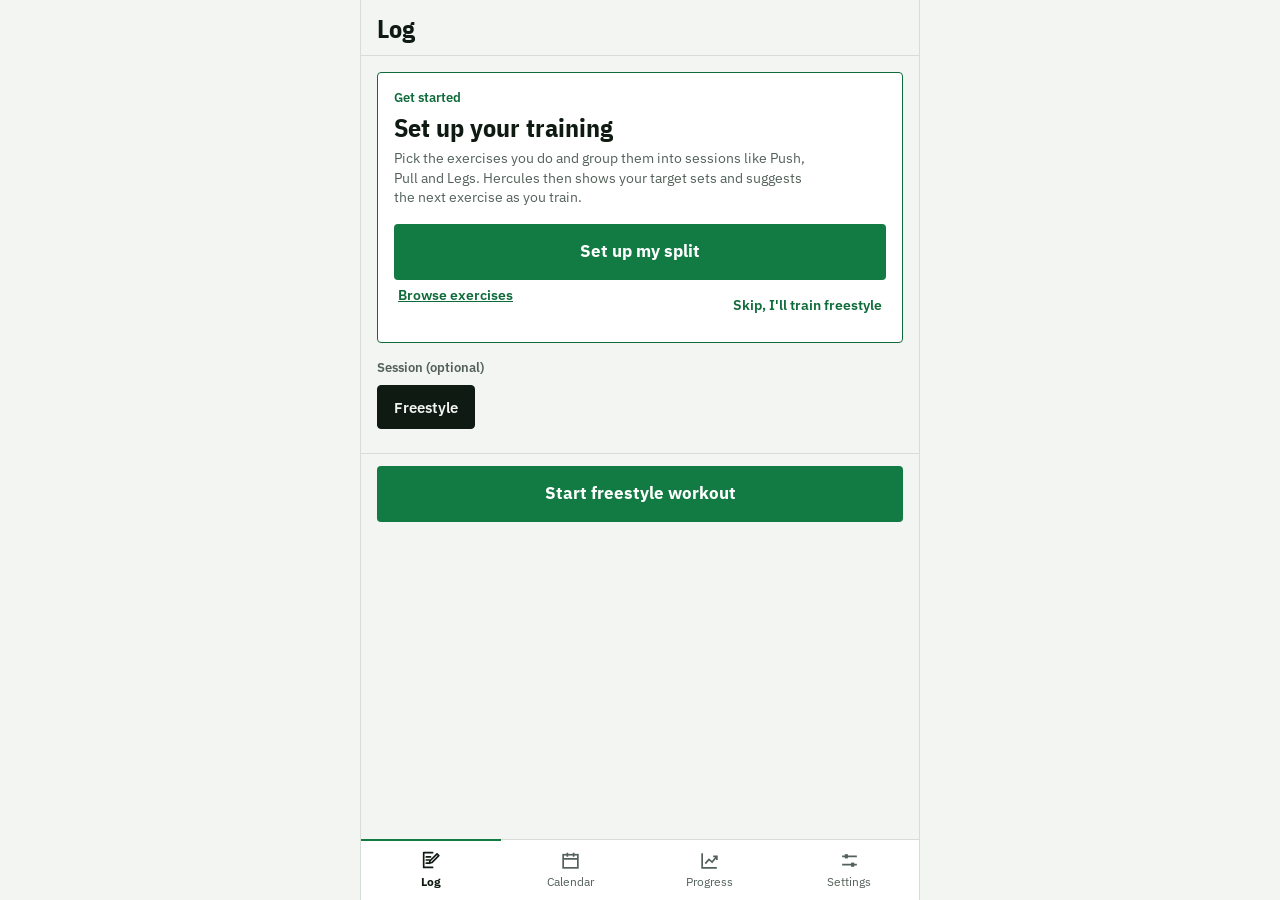
<file: index.html>
<!doctype html>
<html lang="en">
<head>
<meta charset="utf-8">
<meta name="viewport" content="width=device-width, initial-scale=1, viewport-fit=cover, interactive-widget=resizes-content">
<title>Hercules</title>
<meta name="description" content="Log sets fast, track PRs and bodyweight, and see your training calendar.">
<meta name="theme-color" content="#F3F5F3">
<meta name="mobile-web-app-capable" content="yes">
<meta name="apple-mobile-web-app-capable" content="yes">
<meta name="apple-mobile-web-app-title" content="Hercules">
<link rel="manifest" href="manifest.webmanifest">
<link rel="icon" href="icons/icon.svg" type="image/svg+xml">
<link rel="apple-touch-icon" href="icons/icon-192.png">
<link rel="preload" href="fonts/ibm-plex-sans-latin.woff2" as="font" type="font/woff2" crossorigin>
<link rel="stylesheet" href="styles.css">
</head>
<body>
<div id="app">
  <main id="view">
    <div id="track">
      <section class="pane" data-tab="log" tabindex="-1" aria-label="Log"></section>
      <section class="pane" data-tab="calendar" tabindex="-1" aria-label="Calendar"></section>
      <section class="pane" data-tab="prs" tabindex="-1" aria-label="Progress"></section>
      <section class="pane" data-tab="settings" tabindex="-1" aria-label="Settings"></section>
    </div>
  </main>
  <nav class="tabbar" aria-label="Main">
    <a href="#log" data-tab="log">
      <svg viewBox="0 0 20 20" fill="none" stroke="currentColor" stroke-width="1.6" stroke-linejoin="round" stroke-linecap="round" aria-hidden="true"><path d="M12 3.5H3.5v14H12"/><path d="M6 7.5h4M6 10.5h3M6 13.5h2"/><path d="M16.2 4.6l1.7 1.7-6.6 6.6-2.4.7.7-2.4z"/></svg>
      <span>Log</span>
    </a>
    <a href="#calendar" data-tab="calendar">
      <svg viewBox="0 0 20 20" fill="none" stroke="currentColor" stroke-width="1.6" aria-hidden="true"><rect x="3" y="4.5" width="14" height="12.5"/><path d="M3 8.5h14M7 2.5v4M13 2.5v4"/></svg>
      <span>Calendar</span>
    </a>
    <a href="#prs" data-tab="prs">
      <svg viewBox="0 0 20 20" fill="none" stroke="currentColor" stroke-width="1.6" aria-hidden="true"><path d="M3 3v14h14"/><path d="M6 13l3.5-4 3 2.5L17 6"/><path d="M13.5 6H17v3.5"/></svg>
      <span>Progress</span>
    </a>
    <a href="#settings" data-tab="settings">
      <svg viewBox="0 0 20 20" fill="none" stroke="currentColor" stroke-width="1.6" aria-hidden="true"><path d="M3 6h14M3 14h14"/><rect x="5.5" y="4" width="3" height="4" fill="currentColor" stroke="none"/><rect x="11.5" y="12" width="3" height="4" fill="currentColor" stroke="none"/></svg>
      <span>Settings</span>
    </a>
  </nav>
</div>
<div id="pr-banner" aria-live="polite"></div>
<div id="timer-overlay" hidden></div>
<div id="hold-overlay" hidden></div>
<div id="gp-overlay" hidden></div>
<div id="sheet-root" hidden></div>
<div id="toast" role="status" aria-live="polite"></div>

<script src="storage.js"></script>
<script src="prs.js"></script>
<script src="app.js"></script>
</body>
</html>
</file>
<file: styles.css>
/*
 * styles.css
 * Theme: Panel / IBM Plex / Green / 4px. Every colour, font and the corner
 * radius is a token below, so the theme can be changed in one place.
 * Light values sit on :root; dark values apply when the system is dark
 * (unless the user forced light) or when the user picked dark.
 */
/* IBM Plex, bundled with the app (fonts/, SIL Open Font License, see fonts/OFL.txt). Latin characters only. */
@font-face {
  font-family: "IBM Plex Sans";
  font-style: normal;
  font-weight: 400 700;
  font-display: swap;
  src: url("fonts/ibm-plex-sans-latin.woff2") format("woff2");
}
@font-face { font-family: "IBM Plex Sans Condensed"; font-style: normal; font-weight: 500; font-display: swap; src: url("fonts/ibm-plex-sans-condensed-500-latin.woff2") format("woff2"); }
@font-face { font-family: "IBM Plex Sans Condensed"; font-style: normal; font-weight: 600; font-display: swap; src: url("fonts/ibm-plex-sans-condensed-600-latin.woff2") format("woff2"); }
@font-face { font-family: "IBM Plex Sans Condensed"; font-style: normal; font-weight: 700; font-display: swap; src: url("fonts/ibm-plex-sans-condensed-700-latin.woff2") format("woff2"); }

:root {
  --bg: #F3F5F3;
  --surface: #FFFFFF;
  --sunk: #E8EDE9;
  --line: #D6DDD7;
  --line-strong: #96A298;
  --fg: #0F1A13;
  --muted: #53615A;
  --accent: #127A43;
  --accent-ink: #FFFFFF;
  --accent-text: #0F6B3A;
  --danger: #B3261E;
  --backdrop: rgba(15, 26, 19, 0.45);
  --accent-hover: #0E6639;
  --mark: #127A43;
  --hover: #EDF1EE;

  --ease: cubic-bezier(0.2, 0.7, 0.2, 1);
  --dur-fast: 110ms;
  --dur: 180ms;
  --snap: cubic-bezier(0.2, 0.9, 0.3, 1);   /* fast start, crisp stop: page changes */

  --r: 4px;
  --f-ui: "IBM Plex Sans", system-ui, -apple-system, "Segoe UI", Roboto, sans-serif;
  --f-num: "IBM Plex Sans Condensed", "Roboto Condensed", "Arial Narrow", sans-serif;
  --tabbar-h: 60px;
  --max-w: 560px;
  color-scheme: light;
}
@media (prefers-color-scheme: dark) {
  :root:not([data-theme="light"]) {
    --bg: #0E1411; --surface: #151D18; --sunk: #1A241E; --line: #23302A; --line-strong: #3C4E43;
    --fg: #E7EFE9; --muted: #8EA095; --accent: #3CC27A; --accent-ink: #04140B; --accent-text: #5BD493;
    --danger: #FF7B72; --backdrop: rgba(0, 0, 0, 0.6);
    --accent-hover: #5BD493; --hover: #1C2620; --mark: #3CC27A;
    color-scheme: dark;
  }
}
:root[data-theme="dark"] {
  --bg: #0E1411; --surface: #151D18; --sunk: #1A241E; --line: #23302A; --line-strong: #3C4E43;
  --fg: #E7EFE9; --muted: #8EA095; --accent: #3CC27A; --accent-ink: #04140B; --accent-text: #5BD493;
  --danger: #FF7B72; --backdrop: rgba(0, 0, 0, 0.6);
  --accent-hover: #5BD493; --hover: #1C2620; --mark: #3CC27A;
  color-scheme: dark;
}

/* ---------- Colour options (Settings → Colour). Green above is the default. ----------
   Each one is a full palette with its own tinted greys, for light and dark.
   Dark rules are more specific, so they win over the light ones in dark mode. */
:root[data-accent="blue"] {
  --bg: #F5F7FA; --surface: #FFFFFF; --sunk: #EAEEF3; --line: #DCE1E8; --line-strong: #A5AFBC;
  --fg: #0E1726; --muted: #566275; --accent: #1F4FD8; --accent-ink: #FFFFFF; --accent-text: #1F4FD8;
  --accent-hover: #1A43B8; --hover: #EDF1F6; --mark: #1F4FD8;
}
@media (prefers-color-scheme: dark) {
  :root[data-accent="blue"]:not([data-theme="light"]) {
  --bg: #0E141C; --surface: #151D28; --sunk: #1A2431; --line: #243041; --line-strong: #3D4D62;
  --fg: #E8EEF6; --muted: #8E9BAE; --accent: #6E9BFF; --accent-ink: #08122A; --accent-text: #8DB0FF;
  --accent-hover: #8DB0FF; --hover: #1C2533; --mark: #6E9BFF;
  }
}
:root[data-accent="blue"][data-theme="dark"] {
  --bg: #0E141C; --surface: #151D28; --sunk: #1A2431; --line: #243041; --line-strong: #3D4D62;
  --fg: #E8EEF6; --muted: #8E9BAE; --accent: #6E9BFF; --accent-ink: #08122A; --accent-text: #8DB0FF;
  --accent-hover: #8DB0FF; --hover: #1C2533; --mark: #6E9BFF;
}
:root[data-accent="red"] {
  --bg: #FAFAF9; --surface: #FFFFFF; --sunk: #F0EEEC; --line: #E2E0DD; --line-strong: #A39F9B;
  --fg: #1A1716; --muted: #5F5A56; --accent: #C8102E; --accent-ink: #FFFFFF; --accent-text: #B00E28;
  --accent-hover: #A80D27; --hover: #F3F1EF; --mark: #C8102E;
}
@media (prefers-color-scheme: dark) {
  :root[data-accent="red"]:not([data-theme="light"]) {
  --bg: #171312; --surface: #211C1B; --sunk: #282221; --line: #352D2B; --line-strong: #574B48;
  --fg: #F4EFEC; --muted: #A69B96; --accent: #FF4D5E; --accent-ink: #1A0508; --accent-text: #FF7A86;
  --accent-hover: #FF6B79; --hover: #2A2322; --mark: #FF4D5E;
  }
}
:root[data-accent="red"][data-theme="dark"] {
  --bg: #171312; --surface: #211C1B; --sunk: #282221; --line: #352D2B; --line-strong: #574B48;
  --fg: #F4EFEC; --muted: #A69B96; --accent: #FF4D5E; --accent-ink: #1A0508; --accent-text: #FF7A86;
  --accent-hover: #FF6B79; --hover: #2A2322; --mark: #FF4D5E;
}
:root[data-accent="orange"] {
  --bg: #F5F4F2; --surface: #FFFFFF; --sunk: #ECEAE6; --line: #DCD9D5; --line-strong: #9E9993;
  --fg: #191614; --muted: #5E5853; --accent: #C93F0A; --accent-ink: #FFFFFF; --accent-text: #B33807;
  --accent-hover: #A93507; --hover: #EFEDEA; --mark: #C93F0A;
}
@media (prefers-color-scheme: dark) {
  :root[data-accent="orange"]:not([data-theme="light"]) {
  --bg: #141210; --surface: #1D1A17; --sunk: #24201C; --line: #2F2A26; --line-strong: #4D4540;
  --fg: #F3EFEB; --muted: #A39A92; --accent: #FF6A2B; --accent-ink: #1A0A02; --accent-text: #FF8A55;
  --accent-hover: #FF8A55; --hover: #26221E; --mark: #FF6A2B;
  }
}
:root[data-accent="orange"][data-theme="dark"] {
  --bg: #141210; --surface: #1D1A17; --sunk: #24201C; --line: #2F2A26; --line-strong: #4D4540;
  --fg: #F3EFEB; --muted: #A39A92; --accent: #FF6A2B; --accent-ink: #1A0A02; --accent-text: #FF8A55;
  --accent-hover: #FF8A55; --hover: #26221E; --mark: #FF6A2B;
}
:root[data-accent="yellow"] {
  --bg: #F1F1EF; --surface: #FFFFFF; --sunk: #E7E7E2; --line: #D8D7D1; --line-strong: #8F8D85;
  --fg: #141412; --muted: #5A5852; --accent: #F2C200; --accent-ink: #141412; --accent-text: #6E5600;
  --accent-hover: #DDB100; --hover: #E9E9E5; --mark: #A88400;
}
@media (prefers-color-scheme: dark) {
  :root[data-accent="yellow"]:not([data-theme="light"]) {
  --bg: #151513; --surface: #1D1D1B; --sunk: #232320; --line: #2F2E2B; --line-strong: #4C4A45;
  --fg: #F2F1EC; --muted: #9C9991; --accent: #F5C518; --accent-ink: #141412; --accent-text: #F5C518;
  --accent-hover: #FFD43B; --hover: #252522; --mark: #F5C518;
  }
}
:root[data-accent="yellow"][data-theme="dark"] {
  --bg: #151513; --surface: #1D1D1B; --sunk: #232320; --line: #2F2E2B; --line-strong: #4C4A45;
  --fg: #F2F1EC; --muted: #9C9991; --accent: #F5C518; --accent-ink: #141412; --accent-text: #F5C518;
  --accent-hover: #FFD43B; --hover: #252522; --mark: #F5C518;
}
:root[data-accent="graphite"] {
  --bg: #F2F2F2; --surface: #FFFFFF; --sunk: #E8E8E8; --line: #D7D7D7; --line-strong: #8F8F8F;
  --fg: #141414; --muted: #5C5C5C; --accent: #1A1A1A; --accent-ink: #FFFFFF; --accent-text: #1A1A1A;
  --accent-hover: #333333; --hover: #EBEBEB; --mark: #1A1A1A;
}
@media (prefers-color-scheme: dark) {
  :root[data-accent="graphite"]:not([data-theme="light"]) {
  --bg: #121212; --surface: #1B1B1B; --sunk: #222222; --line: #2C2C2C; --line-strong: #4A4A4A;
  --fg: #F0F0F0; --muted: #9C9C9C; --accent: #F0F0F0; --accent-ink: #121212; --accent-text: #F0F0F0;
  --accent-hover: #FFFFFF; --hover: #242424; --mark: #F0F0F0;
  }
}
:root[data-accent="graphite"][data-theme="dark"] {
  --bg: #121212; --surface: #1B1B1B; --sunk: #222222; --line: #2C2C2C; --line-strong: #4A4A4A;
  --fg: #F0F0F0; --muted: #9C9C9C; --accent: #F0F0F0; --accent-ink: #121212; --accent-text: #F0F0F0;
  --accent-hover: #FFFFFF; --hover: #242424; --mark: #F0F0F0;
}

/* ---------- Base ---------- */
*, *::before, *::after { box-sizing: border-box; }
html { -webkit-text-size-adjust: 100%; text-size-adjust: 100%; }
body {
  margin: 0;
  background: var(--bg);
  color: var(--fg);
  font-family: var(--f-ui);
  font-size: 15px;
  line-height: 1.4;
  -webkit-tap-highlight-color: transparent;
}
body.sheet-open { overflow: hidden; }
[hidden] { display: none !important; }
button, input, select, textarea { font: inherit; color: inherit; }
button { background: none; border: 0; padding: 0; cursor: pointer; }
a { color: var(--accent-text); }
:focus-visible { outline: 2px solid var(--accent-text); outline-offset: 2px; }
.num { font-family: var(--f-num); font-variant-numeric: tabular-nums; }
.muted { color: var(--muted); }
.visually-hidden { position: absolute; width: 1px; height: 1px; overflow: hidden; clip: rect(0 0 0 0); white-space: nowrap; }

/*
 * Layout: the page itself never scrolls. #app fills the screen as a column:
 * #view (the only scrolling area) above, the tab bar below. That keeps one
 * scrollbar, and it stops at the top of the tab bar.
 */
html, body { height: 100%; }
body { overflow: hidden; }
#app {
  position: relative;
  max-width: var(--max-w);
  margin: 0 auto;
  height: 100vh;
  height: 100dvh;
  display: flex;
  flex-direction: column;
}
/* When the keyboard is up, the app shrinks to the space above it (set from JS). */
body.kb-open #app { position: fixed; left: 0; right: 0; top: var(--vvt, 0px); height: var(--vvh, 100dvh); }
body.kb-open .tabbar { display: none; }
body.kb-open #sheet-root { top: var(--vvt, 0px); bottom: auto; height: var(--vvh, 100dvh); }
body.kb-open .sheet { max-height: calc(var(--vvh, 100dvh) - 16px); }
@media (min-width: 600px) {
  #app { border-left: 1px solid var(--line); border-right: 1px solid var(--line); }
}
#view {
  flex: 1 1 auto;
  min-height: 0;
  position: relative;
  overflow: hidden;
}
/* The four tab pages side by side; swiping moves this strip. */
#track { display: flex; height: 100%; will-change: transform; transform: translate3d(0, 0, 0); }
.pane {
  flex: 0 0 100%;
  width: 100%;
  height: 100%;
  outline: none;
  overflow-y: auto;
  overflow-x: hidden;
  overscroll-behavior-y: contain;       /* no accidental pull-to-refresh mid-workout */
  -webkit-overflow-scrolling: touch;
  background: var(--bg);
}

/* ---------- Bottom tab bar ---------- */
.tabbar {
  position: relative;
  flex: none;
  display: grid;
  grid-template-columns: repeat(4, 1fr);
  background: var(--surface);
  border-top: 1px solid var(--line);
  padding-bottom: env(safe-area-inset-bottom, 0px);
  z-index: 20;
}
.tabbar a {
  height: var(--tabbar-h);
  display: grid;
  justify-items: center;
  align-content: center;
  gap: 3px;
  font-size: 11.5px;
  color: var(--muted);
  text-decoration: none;
}
.tabbar svg { width: 21px; height: 21px; }
.tabbar a[aria-current="page"] { color: var(--fg); font-weight: 700; box-shadow: inset 0 2px 0 var(--accent); }

/* ---------- Screen header ---------- */
.screen-head {
  position: sticky;
  top: 0;
  z-index: 10;
  background: var(--bg);
  border-bottom: 1px solid var(--line);
  padding: calc(env(safe-area-inset-top, 0px) + 14px) 16px 12px;
  display: flex;
  align-items: center;
  gap: 12px;
  min-height: 56px;
}
.screen-head h1 {
  flex: 1;
  min-width: 0;
  margin: 0;
  font-family: var(--f-num);
  font-size: 26px;
  line-height: 1.1;
  font-weight: 700;
  overflow: hidden;
  text-overflow: ellipsis;
  white-space: nowrap;
}
.back {
  display: inline-flex;
  align-items: center;
  gap: 4px;
  min-height: 40px;
  margin-left: -6px;
  padding: 0 6px;
  color: var(--fg);
  text-decoration: none;
  font-weight: 600;
  font-size: 14px;
}
.back svg { width: 18px; height: 18px; }

/* ---------- Grouped lists (settings) ---------- */
.group { margin-top: 24px; }
.group:last-child { margin-bottom: 24px; }
.group-title { margin: 0 16px 8px; font-size: 13px; font-weight: 600; color: var(--muted); }
.group-note { margin: 8px 16px 0; font-size: 13px; color: var(--muted); max-width: 60ch; }
.list { background: var(--surface); border-top: 1px solid var(--line); border-bottom: 1px solid var(--line); }
.row {
  display: flex;
  align-items: center;
  gap: 12px;
  min-height: 54px;
  padding: 8px 16px;
  border-bottom: 1px solid var(--line);
  width: 100%;
  text-align: left;
}
.row:last-child { border-bottom: 0; }
.row-label { flex: 1; min-width: 0; }
.row-label small { display: block; color: var(--muted); font-size: 13px; margin-top: 1px; }
a.row, button.row { color: var(--fg); text-decoration: none; }
.row .chev { width: 16px; height: 16px; color: var(--muted); flex: none; }
.row.sub { background: var(--bg); padding-left: 28px; }
.empty { padding: 16px; color: var(--muted); font-size: 14px; }

/* ---------- Controls ---------- */
.seg { display: inline-flex; border: 1px solid var(--line-strong); border-radius: var(--r); overflow: hidden; flex: none; }
.seg button { min-width: 48px; height: 38px; padding: 0 12px; font-size: 14px; font-weight: 600; border-right: 1px solid var(--line); }
.seg button:last-child { border-right: 0; }
.seg button[aria-pressed="true"] { background: var(--fg); color: var(--bg); }

.switch {
  position: relative;
  flex: none;
  width: 50px;
  height: 30px;
  border: 1px solid var(--line-strong);
  border-radius: var(--r);
  background: var(--sunk);
}
.switch::after {
  content: "";
  position: absolute;
  top: 4px; left: 4px;
  width: 20px; height: 20px;
  border-radius: calc(var(--r) - 1px);
  background: var(--muted);
  transition: left 0.15s ease;
}
.switch[aria-checked="true"] { background: var(--accent); border-color: var(--accent); }
.switch[aria-checked="true"]::after { left: 24px; background: var(--accent-ink); }

.stepper-sm { display: inline-grid; grid-template-columns: 40px minmax(56px, auto) 40px; height: 40px; border: 1px solid var(--line-strong); border-radius: var(--r); flex: none; }
.stepper-sm button { font-size: 20px; line-height: 1; display: grid; place-items: center; }
.stepper-sm button:first-child { border-right: 1px solid var(--line); }
.stepper-sm button:last-child { border-left: 1px solid var(--line); }
.stepper-sm output { display: grid; place-items: center; padding: 0 8px; font-size: 16px; font-weight: 600; }

.btn {
  display: inline-flex;
  align-items: center;
  justify-content: center;
  gap: 6px;
  min-height: 48px;
  padding: 0 18px;
  border-radius: var(--r);
  font-weight: 600;
  font-size: 15px;
  text-decoration: none;
}
.btn-primary { background: var(--accent); color: var(--accent-ink); }
.btn-primary:active { filter: brightness(0.92); }
.btn-secondary { background: var(--surface); color: var(--fg); border: 1px solid var(--line-strong); }
.btn-danger { background: var(--surface); color: var(--danger); border: 1px solid var(--danger); }
.btn-block { width: 100%; }
.btn-sm { min-height: 36px; padding: 0 12px; font-size: 14px; }
.text-btn { color: var(--accent-text); font-weight: 600; font-size: 14px; min-height: 40px; padding: 0 4px; }
.text-btn.danger { color: var(--danger); }
.icon-btn { width: 40px; height: 40px; display: grid; place-items: center; color: var(--muted); border-radius: var(--r); flex: none; }
.icon-btn svg { width: 18px; height: 18px; }
.icon-btn:disabled { opacity: 0.35; cursor: default; }

.field { display: grid; gap: 6px; }
.field label, .field .label { font-size: 13px; font-weight: 600; color: var(--muted); }
.input, .select {
  width: 100%;
  height: 48px;
  padding: 0 12px;
  border: 1px solid var(--line-strong);
  border-radius: var(--r);
  background: var(--surface);
  color: var(--fg);
  font-size: 16px;          /* 16px stops mobile browsers zooming in */
}
.select { appearance: none; -webkit-appearance: none; padding-right: 34px; }
.select-wrap { position: relative; display: block; }
.select-wrap::after {
  content: "";
  position: absolute;
  right: 14px; top: 50%;
  width: 7px; height: 7px;
  margin-top: -6px;
  border-right: 1.5px solid var(--muted);
  border-bottom: 1.5px solid var(--muted);
  transform: rotate(45deg);
  pointer-events: none;
}
.input:focus, .select:focus { outline: none; border-color: var(--accent-text); box-shadow: 0 0 0 1px var(--accent-text); }
.row .select-wrap { flex: none; }
.row .select { width: auto; min-width: 136px; height: 40px; font-size: 15px; }

/* In-page dropdowns: the button that stands in for a <select>, and its list. */
.dd-btn {
  width: 100%; height: 48px; padding: 0 34px 0 12px;
  display: flex; align-items: center;
  border: 1px solid var(--line-strong); border-radius: var(--r);
  background: var(--surface); color: var(--fg); font-size: 16px; text-align: left;
}
.dd-btn .dd-val { overflow: hidden; text-overflow: ellipsis; white-space: nowrap; }
.dd-btn:focus-visible, .dd-btn.open { outline: none; border-color: var(--accent-text); box-shadow: 0 0 0 1px var(--accent-text); }
.row .dd-btn { width: auto; min-width: 136px; height: 40px; font-size: 15px; }
.select-wrap::after { transition: transform 160ms var(--ease), margin-top 160ms var(--ease); }
.select-wrap:has(.dd-btn.open)::after { transform: rotate(-135deg); margin-top: -2px; }
.dd-pop {
  position: fixed; z-index: 70;
  display: flex; flex-direction: column;
  border: 1px solid var(--line-strong); border-radius: var(--r);
  background: var(--surface); color: var(--fg);
  box-shadow: 0 8px 24px rgba(0, 0, 0, 0.28);
  overflow: hidden;
  transform-origin: top center;
  animation: dd-in 130ms var(--ease);
}
.dd-pop.up { transform-origin: bottom center; }
.dd-pop.closing { animation: dd-out 110ms var(--ease) forwards; pointer-events: none; }
@keyframes dd-in { from { opacity: 0; transform: scaleY(0.92); } to { opacity: 1; transform: none; } }
@keyframes dd-out { to { opacity: 0; } }
.dd-search { padding: 8px; border-bottom: 1px solid var(--line); flex: none; }
.dd-search .input { height: 40px; }
.dd-list { overflow-y: auto; overscroll-behavior: contain; padding: 4px 0; }
.dd-opt {
  display: flex; align-items: center; width: 100%; min-height: 44px; padding: 0 12px 0 36px;
  position: relative; text-align: left; font-size: 15px;
}
.dd-opt:hover, .dd-opt:focus-visible { background: var(--hover); outline: none; }
.dd-opt[aria-selected="true"] { color: var(--accent-text); font-weight: 600; }
.dd-opt[aria-selected="true"]::before {
  content: ""; position: absolute; left: 15px; top: 50%;
  width: 5px; height: 10px; margin-top: -7px;
  border-right: 2px solid currentColor; border-bottom: 2px solid currentColor;
  transform: rotate(45deg);
}
.dd-none { margin: 0; padding: 12px; color: var(--muted); font-size: 14px; }
.form-error { margin: 0; color: var(--danger); font-size: 14px; white-space: pre-line; }

.page-pad { padding: 16px; display: grid; gap: 16px; }
.actions-bar { padding: 16px; display: grid; gap: 10px; }

/* ---------- Split editor ---------- */
.edit-list { list-style: none; margin: 0; padding: 0; background: var(--surface); border-top: 1px solid var(--line); border-bottom: 1px solid var(--line); counter-reset: ex; }
.edit-row { display: grid; grid-template-columns: 26px minmax(0, 1fr) auto; grid-template-areas: "idx name remove" ". controls controls"; align-items: center; column-gap: 8px; row-gap: 4px; padding: 10px 8px 10px 16px; border-bottom: 1px solid var(--line); }
.edit-row:last-child { border-bottom: 0; }
.edit-row .idx { grid-area: idx; width: 22px; height: 22px; border: 1px solid var(--line-strong); border-radius: var(--r); display: grid; place-items: center; font-size: 12px; font-weight: 600; color: var(--muted); }
.edit-row .name { grid-area: name; font-weight: 600; overflow-wrap: anywhere; }
.edit-row .remove { grid-area: remove; }
.edit-row .controls { grid-area: controls; display: flex; align-items: center; gap: 6px; }
.edit-row .controls .grow { flex: 1; }

/* ---------- Exercise library / picker ---------- */
.lib-row { display: flex; align-items: center; gap: 8px; min-height: 52px; padding: 6px 8px 6px 16px; border-bottom: 1px solid var(--line); }
.lib-row:last-child { border-bottom: 0; }
.lib-row .name { flex: 1; min-width: 0; overflow-wrap: anywhere; }
.tag { display: inline-block; font-size: 11px; font-weight: 600; color: var(--muted); border: 1px solid var(--line); border-radius: var(--r); padding: 0 5px; margin-left: 6px; vertical-align: 1px; }

.picker-search { position: sticky; top: 0; background: var(--surface); padding-bottom: 10px; z-index: 1; }
.picker-list { margin: 0 -16px; }
.picker-group-title { margin: 0; padding: 12px 16px 6px; font-size: 13px; font-weight: 600; color: var(--muted); background: var(--surface); }
.picker-item { display: flex; align-items: center; width: 100%; min-height: 48px; padding: 0 16px; border-top: 1px solid var(--line); text-align: left; font-size: 15px; }
.picker-item:active { background: var(--sunk); }
.picker-create { display: flex; align-items: center; gap: 8px; width: 100%; min-height: 48px; padding: 0 16px; border-top: 1px solid var(--line); border-bottom: 1px solid var(--line); color: var(--accent-text); font-weight: 600; text-align: left; }

/* ---------- Bottom sheet ---------- */
#sheet-root { position: fixed; inset: 0; z-index: 50; }
.backdrop { position: absolute; inset: 0; background: var(--backdrop); }
.sheet {
  position: absolute;
  left: 0; right: 0; bottom: 0;
  max-width: var(--max-w);
  margin: 0 auto;
  max-height: 88vh;
  max-height: 88dvh;
  overflow-y: auto;
  overscroll-behavior: contain;
  background: var(--surface);
  border-top: 1px solid var(--line-strong);
  border-radius: var(--r) var(--r) 0 0;
  padding: 18px 16px calc(16px + env(safe-area-inset-bottom, 0px));
  animation: sheet-in 0.18s ease-out;
}
@keyframes sheet-in { from { transform: translateY(24px); opacity: 0; } to { transform: none; opacity: 1; } }
.sheet-title { margin: 0 0 6px; font-family: var(--f-num); font-size: 21px; font-weight: 700; }
.sheet-body { margin: 0 0 16px; color: var(--muted); white-space: pre-line; }
.sheet-form { display: grid; gap: 14px; }
.sheet-actions { display: grid; grid-template-columns: 1fr 1fr; gap: 10px; margin-top: 4px; }

/* ---------- Toast ---------- */
#toast {
  position: fixed;
  left: 50%;
  bottom: calc(var(--tabbar-h) + env(safe-area-inset-bottom, 0px) + 12px);
  transform: translate(-50%, 8px);
  max-width: min(92vw, 480px);
  padding: 10px 14px;
  border-radius: var(--r);
  background: var(--fg);
  color: var(--bg);
  font-size: 14px;
  font-weight: 500;
  opacity: 0;
  pointer-events: none;
  transition: opacity 0.15s ease, transform 0.15s ease;
  z-index: 60;
}
#toast.show { opacity: 1; transform: translate(-50%, 0); }
#toast.error { background: var(--danger); color: #FFFFFF; }
#toast.has-action { pointer-events: auto; display: flex; align-items: center; gap: 14px; padding: 6px 6px 6px 14px; }
#toast .toast-action { min-height: 36px; padding: 0 12px; border-radius: var(--r); color: var(--bg); font-weight: 700; text-decoration: underline; text-underline-offset: 3px; }
#toast .toast-action:active { transform: scale(0.96); }

/* ---------- Log: start screen ---------- */
.today-card { margin: 16px; padding: 16px; border: 1px solid var(--line-strong); border-radius: var(--r); background: var(--surface); display: grid; gap: 4px; }
.today-card .when { font-size: 13px; font-weight: 600; color: var(--muted); }
.today-card .what { font-family: var(--f-num); font-size: 30px; font-weight: 700; line-height: 1.1; }
.today-card .detail { color: var(--muted); font-size: 14px; }
.today-card .btn { margin-top: 12px; }
.chips { display: flex; flex-wrap: wrap; gap: 8px; padding: 0 16px; }
.chip { min-height: 44px; padding: 0 16px; border: 1px solid var(--line-strong); border-radius: var(--r); background: var(--surface); font-weight: 600; font-size: 15px; }
.chip[aria-pressed="true"] { background: var(--fg); color: var(--bg); border-color: var(--fg); }
.start-bar { position: sticky; bottom: 0; padding: 12px 16px; background: var(--bg); border-top: 1px solid var(--line); margin-top: 24px; }
.btn-xl { min-height: 56px; font-size: 17px; font-weight: 700; }
.last-row { margin: 20px 16px 0; padding-top: 12px; border-top: 1px solid var(--line); color: var(--muted); font-size: 14px; }
.last-row b { color: var(--fg); font-weight: 600; }

/* First-launch setup card */
.setup-card { margin: 16px; padding: 16px; border: 1px solid var(--accent-text); border-radius: var(--r); background: var(--surface); display: grid; gap: 6px; }
.setup-card .when { font-size: 13px; font-weight: 600; color: var(--accent-text); }
.setup-card .what { font-family: var(--f-num); font-size: 26px; font-weight: 700; line-height: 1.15; }
.setup-card .detail { color: var(--muted); font-size: 14px; max-width: 52ch; }
.setup-card .btn { margin-top: 10px; }
.setup-links { display: flex; flex-wrap: wrap; justify-content: space-between; gap: 4px 16px; }

/* ---------- Workout screen ---------- */
.w-top { position: sticky; top: 0; z-index: 10; display: flex; align-items: center; gap: 10px;
  padding: calc(env(safe-area-inset-top, 0px) + 10px) 16px 10px; background: var(--surface); border-bottom: 1px solid var(--line); }
.w-top .sess { font-weight: 700; min-width: 0; overflow: hidden; text-overflow: ellipsis; white-space: nowrap; }
.w-top .clock { color: var(--muted); font-size: 14px; white-space: nowrap; }
.w-top .grow { flex: 1; }
.w-top .btn-out { flex: none; border: 1px solid var(--line-strong); border-radius: var(--r); min-height: 36px; padding: 0 10px; font-size: 14px; font-weight: 600; }
.w-top .finish { flex: none; min-height: 36px; padding: 0 4px; font-size: 14px; font-weight: 700; color: var(--accent-text); }

.notice { margin: 12px 16px 0; padding: 10px 12px; border: 1px solid var(--line-strong); border-radius: var(--r); background: var(--surface); font-size: 14px; display: grid; gap: 6px; }
.notice .text-btn { justify-self: start; min-height: 32px; padding: 0; }

.ex-strip { display: flex; gap: 6px; overflow-x: auto; padding: 12px 16px 0; scrollbar-width: none; }
.ex-strip::-webkit-scrollbar { display: none; }
.ex-chip { flex: none; display: inline-flex; align-items: center; gap: 6px; min-height: 34px; padding: 0 10px; border: 1px solid var(--line); border-radius: var(--r); background: var(--surface); font-size: 13px; font-weight: 600; color: var(--muted); white-space: nowrap; }
.ex-chip .n { font-family: var(--f-num); font-variant-numeric: tabular-nums; }
.ex-chip[aria-current="true"] { border-color: var(--fg); color: var(--fg); }

.ex-head { padding: 12px 16px 12px; display: grid; gap: 4px; }
.ex-head .row1 { display: flex; align-items: baseline; justify-content: space-between; gap: 12px; }
.ex-head h2 { margin: 0; font-family: var(--f-num); font-size: 26px; font-weight: 700; line-height: 1.1; overflow-wrap: anywhere; }
.ex-head .count { font-family: var(--f-num); font-variant-numeric: tabular-nums; font-size: 16px; font-weight: 600; white-space: nowrap; }
.ex-head .count small { color: var(--muted); font-weight: 500; font-size: 14px; }
.ex-head .last { color: var(--muted); font-size: 14px; }
.ex-head .last b { color: var(--fg); font-weight: 600; font-family: var(--f-num); font-variant-numeric: tabular-nums; }

.sets { border-top: 1px solid var(--line); }
.grp { border-bottom: 1px solid var(--line); display: flex; flex-direction: column; }
.set-row, .drop-row {
  display: grid;
  grid-template-columns: 24px 58px 12px minmax(30px, auto) minmax(0, 1fr) auto 36px;
  align-items: center;
  column-gap: 8px;
  font-family: var(--f-num);
  font-variant-numeric: tabular-nums;
}
.set-row { padding: 8px 6px 2px 16px; min-height: 44px; }
.set-row .n { width: 24px; height: 24px; border: 1px solid var(--line-strong); border-radius: var(--r); display: grid; place-items: center; font-size: 12px; font-weight: 600; color: var(--muted); }
.set-row .w { text-align: right; font-size: 19px; font-weight: 600; white-space: nowrap; }
.set-row .w small, .drop-row .w small { font-size: 11px; color: var(--muted); font-weight: 500; margin-left: 1px; }
.set-row .x, .drop-row .x { color: var(--muted); text-align: center; font-size: 13px; }
.set-row .r { font-size: 19px; font-weight: 600; }
.set-row .rpe { color: var(--muted); font-size: 13px; font-family: var(--f-ui); }
.row-menu { width: 36px; height: 36px; display: grid; place-items: center; color: var(--muted); font-size: 18px; letter-spacing: 1px; border-radius: var(--r); }
.set-note { padding: 0 16px 2px 48px; font-size: 13px; color: var(--muted); overflow-wrap: anywhere; }
.pr-badge { display: inline-flex; align-items: center; gap: 3px; background: var(--accent); color: var(--accent-ink); border-radius: var(--r); padding: 2px 6px 2px 5px; font-family: var(--f-ui); font-size: 11px; font-weight: 700; white-space: nowrap; }
.pr-badge svg { width: 12px; height: 12px; }
.drop-row { padding: 2px 6px 2px 16px; background: var(--sunk); font-size: 13px; color: var(--muted); }
.grp .drop-row:first-of-type { margin-top: 4px; }
.drop-row .arrow { text-align: right; font-family: var(--f-ui); }
.drop-row .w, .drop-row .r { font-size: 14px; color: var(--fg); font-weight: 500; }
.drop-row .w { text-align: right; }
.drop-row .tag-d { font-family: var(--f-ui); font-size: 11px; }
.drop-row .row-menu { width: 32px; height: 30px; font-size: 15px; }
.drop-add { padding: 4px 16px 8px 48px; display: flex; }
.drop-add button { min-height: 28px; font-size: 12px; font-weight: 600; color: var(--muted); border: 1px dashed var(--line-strong); border-radius: var(--r); padding: 0 10px; }
.drop-edit { margin: 4px 16px 8px 48px; padding: 6px; display: flex; align-items: center; gap: 6px; flex-wrap: wrap; background: var(--sunk); border-radius: var(--r); }
.drop-edit .input { width: 84px; height: 38px; font-size: 16px; font-family: var(--f-num); }
.drop-edit .unit { font-size: 12px; color: var(--muted); }
.drop-edit .stepper-sm { height: 38px; grid-template-columns: 36px minmax(40px, auto) 36px; background: var(--surface); }
.drop-edit .btn { min-height: 38px; }
.no-ex { padding: 28px 16px; display: grid; gap: 12px; justify-items: start; color: var(--muted); }
.no-ex strong { color: var(--fg); font-size: 17px; }

.next-card { margin: 12px 16px 0; border: 1px solid var(--line-strong); border-radius: var(--r); background: var(--surface); display: flex; align-items: center; gap: 8px; padding: 6px 6px 6px 12px; }
.next-card .t { flex: 1; min-width: 0; font-size: 14px; }
.next-card .t b { font-weight: 700; }
.next-card .t span { color: var(--muted); }
.next-card .skip { min-height: 36px; border: 1px solid var(--line-strong); color: var(--fg); border-radius: var(--r); padding: 0 12px; font-size: 14px; font-weight: 600; }
.next-card .keep { min-height: 36px; border: 1px solid var(--accent-text); color: var(--accent-text); border-radius: var(--r); padding: 0 14px; font-size: 14px; font-weight: 700; }

/*
 * Workout screen layout: a column that fills the screen. Header (fixed), the
 * session log (grows with each set, then scrolls on its own), and the Next
 * card + log window (fixed). With few sets the log window sits right under
 * them; once the screen is full it stays put and only the log scrolls.
 */
.workout { display: flex; flex-direction: column; height: 100%; }
.w-head, .w-foot { flex: none; }
.w-head .w-top { position: static; }
.w-list { flex: 0 1 auto; min-height: 0; overflow-y: auto; overscroll-behavior: contain; }
.workout .entry { position: relative; bottom: auto; }

/* Session log rows: small exercise name over the set */
.log-row { display: grid; grid-template-columns: 24px minmax(0, 1fr) auto auto 36px; align-items: center; column-gap: 8px; padding: 6px 6px 6px 16px; min-height: 52px; }
.lg-drop { min-height: 30px; padding: 0 8px; font-size: 12px; font-weight: 600; color: var(--muted); border: 1px dashed var(--line-strong); border-radius: var(--r); white-space: nowrap; }
.log-item .drop-row, .log-item .set-note { padding-left: 50px; }
.log-item .drop-row { grid-template-columns: 0 58px 12px minmax(30px, auto) minmax(0, 1fr) auto 36px; }
.log-item .drop-edit { margin-left: 50px; }
.log-row .n { width: 24px; height: 24px; border: 1px solid var(--line-strong); border-radius: var(--r); display: grid; place-items: center; font-size: 12px; font-weight: 600; color: var(--muted); }
.log-item.cur .log-row .n { border-color: var(--fg); color: var(--fg); }
.lg-main { display: grid; min-width: 0; }
.lg-ex { font-size: 12px; font-weight: 600; color: var(--muted); white-space: nowrap; overflow: hidden; text-overflow: ellipsis; }
.lg-val { font-size: 18px; font-weight: 600; white-space: nowrap; overflow: hidden; text-overflow: ellipsis; }
.lg-val .w small { font-size: 11px; color: var(--muted); font-weight: 500; margin-left: 1px; }
.lg-val .x { color: var(--muted); font-size: 13px; font-weight: 500; margin: 0 2px; }
.lg-val .rpe { margin-left: 10px; font-family: var(--f-ui); font-size: 12px; font-weight: 500; color: var(--muted); }
@media (hover: hover) and (pointer: fine) { .log-row:hover { background: var(--hover); } }

/* Entry block: stays at the bottom, above the tab bar, so it is always in thumb reach. */
.entry {
  position: sticky;
  bottom: 0;
  z-index: 5;
  margin-top: 16px;
  border-top: 1px solid var(--line);
  background: var(--surface);
  padding: 10px 16px 12px;
  display: grid;
  gap: 10px;
}
.entry .fields { display: grid; grid-template-columns: minmax(0, 1fr) minmax(0, 1.1fr); gap: 10px; }
.entry .lab { font-size: 12px; font-weight: 600; color: var(--muted); display: flex; justify-content: space-between; gap: 6px; margin-bottom: 4px; }
.entry .lab em { font-style: normal; font-weight: 500; }
.w-input { height: 56px; border: 1px solid var(--line-strong); border-radius: var(--r); display: flex; align-items: center; background: var(--bg); }
.w-input:focus-within { border-color: var(--accent-text); box-shadow: 0 0 0 1px var(--accent-text); }
.w-input input { flex: 1; min-width: 0; width: 100%; height: 100%; border: 0; background: transparent; padding: 0 0 0 10px; font-family: var(--f-num); font-variant-numeric: tabular-nums; font-size: 26px; font-weight: 600; color: var(--fg); }
.w-input input:focus { outline: none; }
.w-input input::placeholder { color: var(--muted); font-size: 20px; font-weight: 500; }
.w-input .unit { color: var(--muted); font-size: 13px; padding: 0 4px; }
.w-input .sign { width: 36px; height: 100%; border-left: 1px solid var(--line); color: var(--muted); font-size: 16px; font-weight: 600; flex: none; }
.reps { height: 56px; display: grid; grid-template-columns: 52px minmax(0, 1fr) 52px; border: 1px solid var(--line-strong); border-radius: var(--r); background: var(--bg); }
.reps button { font-size: 28px; font-weight: 500; line-height: 1; display: grid; place-items: center; }
.reps button:active { background: var(--sunk); }
.reps button:first-child { border-right: 1px solid var(--line); }
.reps button:last-child { border-left: 1px solid var(--line); }
.reps output { display: grid; place-items: center; font-family: var(--f-num); font-variant-numeric: tabular-nums; font-size: 26px; font-weight: 600; }
.rpe-row { display: grid; grid-template-columns: 34px minmax(0, 1fr) 36px; align-items: center; gap: 10px; }
.rpe-row label { font-size: 12px; font-weight: 600; color: var(--muted); }
.rpe-row output { text-align: right; font-family: var(--f-num); font-variant-numeric: tabular-nums; font-size: 17px; font-weight: 600; }
.rpe-row input[type=range] { -webkit-appearance: none; appearance: none; width: 100%; height: 30px; background: transparent; margin: 0; }
.rpe-row input[type=range]::-webkit-slider-runnable-track { height: 4px; background: var(--line-strong); }
.rpe-row input[type=range]::-webkit-slider-thumb { -webkit-appearance: none; width: 22px; height: 22px; margin-top: -9px; background: var(--accent); border: 2px solid var(--surface); outline: 1px solid var(--accent); border-radius: var(--r); }
.rpe-row input[type=range]::-moz-range-track { height: 4px; background: var(--line-strong); }
.rpe-row input[type=range]::-moz-range-progress { height: 4px; background: var(--accent); }
.rpe-row input[type=range]::-moz-range-thumb { width: 20px; height: 20px; background: var(--accent); border: 2px solid var(--surface); border-radius: var(--r); }
.rpe-ticks { position: relative; height: 14px; margin: -6px 46px 0 44px; font-family: var(--f-num); font-size: 11px; color: var(--muted); }
.rpe-ticks span { position: absolute; top: 0; left: calc(11px + (100% - 22px) * var(--f)); transform: translateX(-50%); }
/* No RPE yet: the thumb sits hollow at the far left and the value reads "—". */
.rpe-row.empty input[type=range]::-webkit-slider-thumb { background: var(--surface); outline-color: var(--line-strong); border-color: var(--surface); box-shadow: inset 0 0 0 2px var(--line-strong); }
.rpe-row.empty input[type=range]::-moz-range-thumb { background: var(--surface); border-color: var(--line-strong); }
.rpe-row.empty input[type=range]::-moz-range-progress { background: transparent; }
.rpe-row.empty output { color: var(--muted); }
.note-row { display: flex; align-items: center; gap: 8px; }
.note-row .text-btn { min-height: 32px; padding: 0; }
.note-row .input { height: 40px; font-size: 15px; }
@media (max-width: 360px) {
  .entry .fields { grid-template-columns: minmax(0, 1.2fr) minmax(0, 1fr); gap: 8px; }
  .w-input input { font-size: 22px; padding-left: 8px; }
  .w-input .unit { padding: 0 2px; font-size: 12px; }
  .w-input .sign { width: 28px; }
  .reps { grid-template-columns: 42px minmax(0, 1fr) 42px; }
  .reps output { font-size: 22px; }
  .set-row, .drop-row { grid-template-columns: 22px 62px 10px minmax(30px, auto) minmax(0, 1fr) auto 32px; column-gap: 6px; }
}
.log-btn { width: 100%; min-height: 58px; border-radius: var(--r); background: var(--accent); color: var(--accent-ink); font-size: 18px; font-weight: 700; }
.log-btn:active { filter: brightness(0.92); }

/* Timed exercises: the time sits where reps would be; tapping it starts the stopwatch. */
.reps.time .time-out { display: grid; place-items: center; font-size: 24px; font-weight: 600; border-radius: 0; }
.reps.time .time-out output { font-family: var(--f-num); font-variant-numeric: tabular-nums; }
.reps.time .time-out:active { background: var(--sunk); }

/* ---------- Rest timer ---------- */
.rest-row { display: flex; align-items: center; gap: 10px; min-height: 44px; }
.rest-row .dial-mini { width: 44px; height: 44px; flex: none; }
.rest-row .label { flex: 1; min-width: 0; font-size: 14px; color: var(--muted); }
.rest-row .label b { display: block; color: var(--fg); font-family: var(--f-num); font-variant-numeric: tabular-nums; font-size: 20px; line-height: 1.1; }
.rest-row .btn-sm { min-height: 36px; }
.rest-row.done .label b { color: var(--accent-text); }

.dial .face { fill: var(--surface); stroke: var(--line-strong); stroke-width: 1; }
.dial .tick { stroke: var(--line-strong); stroke-width: 1; }
.dial .tick.major { stroke: var(--fg); stroke-width: 1.6; }
.dial .numeral { fill: var(--muted); font-family: var(--f-num); font-size: 13px; font-weight: 600; text-anchor: middle; dominant-baseline: central; }
.dial .track { fill: none; stroke: var(--sunk); stroke-width: 5; }
.dial .arc { fill: none; stroke: var(--mark); stroke-width: 5; stroke-linecap: butt; }
.dial .hand { stroke: var(--mark); stroke-width: 2.5; stroke-linecap: square; }
.dial .hub { fill: var(--mark); }
.dial .hub-in { fill: var(--surface); }
.dial .readout { fill: var(--fg); font-family: var(--f-num); font-variant-numeric: tabular-nums; font-size: 30px; font-weight: 700; text-anchor: middle; dominant-baseline: central; }
.dial .caption { fill: var(--muted); font-family: var(--f-ui); font-size: 11px; font-weight: 600; text-anchor: middle; }
.dial-mini .numeral, .dial-mini .readout, .dial-mini .caption, .dial-mini .tick:not(.major) { display: none; }

#timer-overlay, #hold-overlay, #gp-overlay { position: fixed; inset: 0; z-index: 55; display: grid; place-items: center; padding: 24px; background: var(--backdrop); }
.timer-panel { width: min(100%, 360px); background: var(--surface); border: 1px solid var(--line-strong); border-radius: var(--r); padding: 20px 16px 16px; display: grid; gap: 14px; justify-items: center; }
.timer-panel .dial-big { width: min(78vw, 290px); height: auto; aspect-ratio: 1; max-width: 100%; }
.timer-panel .title { font-family: var(--f-num); font-size: 22px; font-weight: 700; }
.timer-panel .btns { display: grid; grid-template-columns: repeat(3, 1fr); gap: 8px; width: 100%; }
.timer-panel.done .dial-big { animation: dial-buzz 1.1s linear 0s 3; }
.rest-row.done .dial-mini { animation: dial-buzz 1.1s linear 0s 3; }
/* When a clock runs out it buzzes like a phone on a table: quick tight jitter in bursts. */
@keyframes dial-buzz {
  0.00% { transform: translate(-1.6px, 0.5px); }
  2.27% { transform: translate(1.4px, -0.6px); }
  4.55% { transform: translate(-1.2px, 0.6px); }
  6.82% { transform: translate(1.6px, -0.4px); }
  9.09% { transform: translate(-1.6px, 0.5px); }
  11.36% { transform: translate(1.4px, -0.6px); }
  13.64% { transform: translate(-1.2px, 0.6px); }
  15.91% { transform: translate(1.6px, -0.4px); }
  18.18% { transform: translate(-1.6px, 0.5px); }
  20.45% { transform: translate(1.4px, -0.6px); }
  22.73% { transform: translate(-1.2px, 0.6px); }
  25.00% { transform: translate(1.6px, -0.4px); }
  27.27% { transform: translate(-1.6px, 0.5px); }
  29.55% { transform: translate(1.4px, -0.6px); }
  31.82% { transform: translate(-1.2px, 0.6px); }
  34.09% { transform: translate(1.6px, -0.4px); }
  36.36% { transform: translate(0px, 0px); }
  38.64% { transform: translate(0px, 0px); }
  40.91% { transform: translate(0px, 0px); }
  43.18% { transform: translate(0px, 0px); }
  45.45% { transform: translate(0px, 0px); }
  47.73% { transform: translate(0px, 0px); }
  50.00% { transform: translate(-1.2px, 0.6px); }
  52.27% { transform: translate(1.6px, -0.4px); }
  54.55% { transform: translate(-1.6px, 0.5px); }
  56.82% { transform: translate(1.4px, -0.6px); }
  59.09% { transform: translate(-1.2px, 0.6px); }
  61.36% { transform: translate(1.6px, -0.4px); }
  63.64% { transform: translate(-1.6px, 0.5px); }
  65.91% { transform: translate(1.4px, -0.6px); }
  68.18% { transform: translate(-1.2px, 0.6px); }
  70.45% { transform: translate(1.6px, -0.4px); }
  72.73% { transform: translate(-1.6px, 0.5px); }
  75.00% { transform: translate(1.4px, -0.6px); }
  77.27% { transform: translate(-1.2px, 0.6px); }
  79.55% { transform: translate(1.6px, -0.4px); }
  81.82% { transform: translate(-1.6px, 0.5px); }
  84.09% { transform: translate(1.4px, -0.6px); }
  86.36% { transform: translate(0px, 0px); }
  88.64% { transform: translate(0px, 0px); }
  90.91% { transform: translate(0px, 0px); }
  93.18% { transform: translate(0px, 0px); }
  95.45% { transform: translate(0px, 0px); }
  97.73% { transform: translate(0px, 0px); }
  100.00% { transform: translate(0px, 0px); }
}

/* ---------- PR banner ---------- */
#pr-banner { position: fixed; left: 0; right: 0; top: 0; z-index: 40; max-width: var(--max-w); margin: 0 auto; padding: calc(env(safe-area-inset-top, 0px) + 8px) 12px 0; pointer-events: none; }
.pr-pop { pointer-events: auto; display: flex; align-items: center; gap: 12px; width: 100%; text-align: left; padding: 12px 14px; background: var(--accent); color: var(--accent-ink); border-radius: var(--r); animation: pr-in 0.25s ease-out; }
.pr-pop svg { width: 28px; height: 28px; flex: none; }
.pr-pop .t { flex: 1; min-width: 0; display: grid; gap: 1px; }
.pr-pop b { font-size: 16px; }
.pr-pop span { font-size: 13px; opacity: 0.9; }
@keyframes pr-in { from { transform: translateY(-16px); opacity: 0; } to { transform: none; opacity: 1; } }

/* ---------- Finish summary ---------- */
.sum-date { padding: 14px 16px 0; color: var(--muted); }
.sum-date b { color: var(--fg); }
.stats { display: grid; grid-template-columns: repeat(4, minmax(0, 1fr)); margin: 14px 16px 0; border: 1px solid var(--line); border-radius: var(--r); background: var(--surface); }
.stats div { padding: 10px 8px; display: grid; gap: 2px; border-right: 1px solid var(--line); }
.stats div:last-child { border-right: 0; }
.stats b { font-family: var(--f-num); font-variant-numeric: tabular-nums; font-size: 22px; font-weight: 700; }
.stats span { font-size: 12px; color: var(--muted); }
.sum-list .row { min-height: 48px; }
.sum-list .num-r { font-family: var(--f-num); font-variant-numeric: tabular-nums; color: var(--muted); white-space: nowrap; }
.pr-line { display: flex; align-items: center; gap: 10px; }
.pr-line svg { width: 18px; height: 18px; color: var(--accent-text); flex: none; }
.bw-form { display: flex; gap: 8px; align-items: flex-end; }
.bw-form .field { flex: 1; }
.bw-form .w-input { height: 48px; }
.bw-form .w-input input { font-size: 20px; }

/* ---------- Calendar ---------- */
.cal-nav { display: flex; align-items: center; gap: 4px; }
.cal-nav .icon-btn { color: var(--fg); border: 1px solid var(--line-strong); }
.cal-month { padding: 12px 16px 0; display: flex; align-items: baseline; justify-content: space-between; gap: 12px; }
.cal-month h2 { margin: 0; font-family: var(--f-num); font-size: 22px; font-weight: 700; }
.cal-month span { color: var(--muted); font-size: 14px; }
.cal { margin: 10px 16px 0; border-top: 1px solid var(--line); border-left: 1px solid var(--line); display: grid; grid-template-columns: repeat(7, minmax(0, 1fr)); background: var(--surface); }
.cal .dow { padding: 6px 0; text-align: center; font-size: 12px; font-weight: 600; color: var(--muted); border-right: 1px solid var(--line); border-bottom: 1px solid var(--line); background: var(--bg); }
.cal .day {
  position: relative;
  aspect-ratio: 1 / 1.05;
  min-height: 44px;
  display: flex;
  flex-direction: column;
  align-items: flex-start;
  justify-content: space-between;
  padding: 5px 5px 6px;
  border-right: 1px solid var(--line);
  border-bottom: 1px solid var(--line);
  font-family: var(--f-num);
  font-variant-numeric: tabular-nums;
  font-size: 15px;
  font-weight: 600;
  text-align: left;
}
.cal .day.out { color: var(--muted); font-weight: 500; background: var(--bg); }
.cal .day.trained { background: var(--sunk); }
.cal .day.today .d { display: inline-grid; place-items: center; min-width: 24px; height: 22px; padding: 0 3px; margin: -2px 0 0 -3px; border: 1.5px solid var(--fg); border-radius: var(--r); }
.cal .day[aria-pressed="true"] { box-shadow: inset 0 0 0 2px var(--accent-text); }
.cal .marks { display: flex; gap: 3px; align-items: center; min-height: 8px; }
.cal .mark { width: 8px; height: 8px; border-radius: 1px; background: var(--accent); }
.cal .mark.open { background: transparent; border: 1.5px solid var(--accent); }
.cal .mark.bw { width: 6px; height: 6px; border-radius: 50%; background: var(--muted); }
.cal-legend { display: flex; flex-wrap: wrap; gap: 6px 14px; margin: 8px 16px 0; font-size: 12px; color: var(--muted); }
.cal-legend span { display: inline-flex; align-items: center; gap: 5px; }
.cal-legend .mark { display: inline-block; width: 8px; height: 8px; border-radius: 1px; background: var(--accent); }
.cal-legend .mark.open { background: transparent; border: 1.5px solid var(--accent); }
.cal-legend .mark.bw { width: 6px; height: 6px; border-radius: 50%; background: var(--muted); }

.day-head { margin: 22px 16px 0; padding-top: 14px; border-top: 1px solid var(--line); display: flex; align-items: baseline; justify-content: space-between; gap: 12px; }
.day-head h2 { margin: 0; font-family: var(--f-num); font-size: 20px; font-weight: 700; }
.sess-card { margin: 12px 16px 0; border: 1px solid var(--line-strong); border-radius: var(--r); background: var(--surface); }
.sess-card .sc-head { display: flex; align-items: center; gap: 10px; padding: 10px 6px 10px 12px; border-bottom: 1px solid var(--line); }
.sess-card .sc-head .t { flex: 1; min-width: 0; }
.sess-card .sc-head b { font-size: 16px; }
.sess-card .sc-head small { display: block; color: var(--muted); font-size: 13px; }
.sess-card .live { font-size: 12px; font-weight: 700; color: var(--accent-text); border: 1px solid var(--accent-text); border-radius: var(--r); padding: 1px 6px; margin-left: 6px; vertical-align: 2px; }
.sc-ex { padding: 8px 0 6px; border-bottom: 1px solid var(--line); }
.sc-ex:last-child { border-bottom: 0; }
.sc-ex h3 { margin: 0 0 2px; padding: 0 12px; font-size: 14px; font-weight: 700; }
.sc-ex .set-row { padding: 3px 12px; min-height: 30px; grid-template-columns: 24px 58px 12px minmax(30px, auto) minmax(0, 1fr) auto; }
.sc-ex .set-row .w, .sc-ex .set-row .r { font-size: 16px; }
.sc-ex .set-row .n { width: 22px; height: 22px; }
.sc-ex .drop-row { padding: 2px 12px; grid-template-columns: 24px 58px 12px minmax(30px, auto) minmax(0, 1fr) auto; background: transparent; }
.sc-ex .set-note { padding: 0 12px 2px 44px; }
.bw-list .row { min-height: 48px; }
.bw-list .num-r { font-family: var(--f-num); font-variant-numeric: tabular-nums; font-weight: 600; }

/* ---------- PRs tab ---------- */
.pr-controls { padding: 14px 16px 0; display: grid; gap: 10px; }
.pr-controls .two { display: grid; grid-template-columns: minmax(0, 1.4fr) minmax(0, 1fr); gap: 10px; }
.pr-headline { padding: 14px 16px 0; display: grid; gap: 2px; }
.pr-headline .big { font-family: var(--f-num); font-variant-numeric: tabular-nums; font-size: 28px; font-weight: 700; line-height: 1.1; }
.pr-headline .big small { font-size: 15px; color: var(--muted); font-weight: 500; }
.pr-headline .sub { color: var(--muted); font-size: 14px; }
.chart-box { margin: 12px 16px 0; border: 1px solid var(--line); border-radius: var(--r); background: var(--surface); padding: 8px 4px 4px; }
.chart-box svg { display: block; width: 100%; height: auto; overflow: visible; }
.chart-key { display: flex; flex-wrap: wrap; gap: 4px 14px; padding: 2px 8px 6px; font-size: 12px; color: var(--muted); }
.chart-key span { display: inline-flex; align-items: center; gap: 6px; }
.chart-key i { width: 10px; height: 10px; border-radius: 50%; display: inline-block; background: var(--mark); }
.chart-key i.hollow { background: var(--surface); box-shadow: inset 0 0 0 2px var(--mark); }
.chart-key .key-btn { display: inline-flex; align-items: center; gap: 6px; min-height: 32px; padding: 0 2px; color: var(--fg); font-size: 12px; transition: opacity 160ms var(--ease); }
.chart-key .key-btn[aria-pressed="false"] { opacity: 0.45; text-decoration: line-through; }
.chart-key .key-btn[aria-pressed="false"] i { background: transparent; box-shadow: inset 0 0 0 1.5px var(--muted); }
.chart .axis-label { fill: var(--muted); font-size: 11px; font-weight: 600; }
.chart .grid { stroke: var(--line); stroke-width: 1; }
.chart .base { stroke: var(--line-strong); stroke-width: 1; }
.chart .tick-label { fill: var(--muted); font-family: var(--f-num); font-size: 11px; font-variant-numeric: tabular-nums; }
.chart .ln { fill: none; stroke: var(--mark); stroke-width: 2; stroke-linejoin: round; stroke-linecap: round; }
.chart .pt { fill: var(--mark); stroke: var(--surface); stroke-width: 2; }
.chart .pt.hollow { fill: var(--surface); stroke: var(--mark); stroke-width: 2; }
.chart .pt.sel { stroke: var(--fg); stroke-width: 2.5; }
.chart .hit { fill: transparent; cursor: pointer; }
.chart .pt-ring { fill: none; stroke: var(--fg); stroke-width: 1.5; }
.chart .mark-label { fill: var(--fg); font-family: var(--f-num); font-size: 11.5px; font-weight: 700; font-variant-numeric: tabular-nums; }
.bw-stats { grid-template-columns: repeat(3, minmax(0, 1fr)); }
.bw-stats div { gap: 1px; }
.bw-stats b { font-size: 19px; }
.bw-stats b small { font-size: 12px; color: var(--muted); font-weight: 500; }
.chart .hit:focus-visible { outline: none; stroke: var(--accent-text); stroke-width: 2; }
.chart-detail { margin: 0 16px; padding: 10px 12px; border: 1px solid var(--line); border-top: 0; border-radius: 0 0 var(--r) var(--r); background: var(--bg); font-size: 14px; min-height: 44px; display: flex; align-items: center; gap: 10px; }
.chart-detail b { font-weight: 700; }
.chart-detail .num { font-weight: 600; }
.chart-detail .muted { font-size: 13px; }
.chart-box + .chart-detail { margin-top: -1px; }
.chart-box.has-detail { border-radius: var(--r) var(--r) 0 0; }
.ms-list .row { min-height: 56px; align-items: center; }
.ms-list .ms-icon { width: 18px; height: 18px; flex: none; color: var(--accent-text); }
.ms-list .ms-icon.hollow { color: var(--muted); }
.ms-list .num-r { font-family: var(--f-num); font-variant-numeric: tabular-nums; font-weight: 600; white-space: nowrap; text-align: right; }
.ms-list .num-r small { display: block; font-weight: 500; color: var(--muted); font-size: 12px; }

/* ---------- Placeholder / empty screens ---------- */
.placeholder { padding: 32px 16px; display: grid; gap: 8px; color: var(--muted); max-width: 46ch; }
.placeholder strong { color: var(--fg); font-size: 16px; }
.fatal { padding: 24px 16px; display: grid; gap: 12px; }
.fatal h1 { margin: 0; font-size: 22px; }

/* ---------- Colour swatches (Settings) ---------- */
.swatches { display: flex; flex-wrap: wrap; gap: 8px; justify-content: flex-end; }
.swatch {
  width: 30px; height: 30px;
  border-radius: var(--r);
  border: 1px solid var(--line-strong);
  position: relative;
}
.swatch[aria-pressed="true"] { box-shadow: 0 0 0 2px var(--surface), 0 0 0 4px var(--fg); }
.swatch[aria-pressed="true"]::after {
  content: "";
  position: absolute; left: 50%; top: 50%;
  width: 6px; height: 11px;
  margin: -7px 0 0 -3px;
  border-right: 2px solid var(--sw-ink, #fff);
  border-bottom: 2px solid var(--sw-ink, #fff);
  transform: rotate(45deg);
}
.row.wrap { flex-wrap: wrap; }

/* ---------- Corner timer (hourglass) ---------- */
/* Sits just above the top-right corner of the set-entry block, so it never covers the Log button. */
/* The corner hourglass floats just above the bottom area (Next card + log window), on the right. */
.w-foot { position: relative; }
.w-foot > .corner-slot { position: absolute; right: 12px; bottom: calc(100% + 10px); z-index: 3; }
.w-foot > .corner-slot:empty { display: none; }
.w-list { padding-bottom: 62px; }      /* the last set can scroll clear of the hourglass */
.w-list.empty { border-top: 0; }
.corner-timer {
  display: inline-flex;
  align-items: center;
  gap: 6px;
  min-height: 44px;
  min-width: 44px;
  padding: 6px 10px;
  justify-content: center;
  background: var(--surface);
  border: 1px solid var(--line-strong);
  border-radius: var(--r);
  color: var(--fg);
}
.corner-timer .t { font-size: 15px; font-weight: 600; }
.corner-timer .t:empty { display: none; }
.hourglass { width: 20px; height: 27px; display: block; overflow: visible; }
.hourglass .glass { fill: none; stroke: currentColor; stroke-width: 1.4; stroke-linejoin: round; }
.hourglass .cap { fill: currentColor; }
.hourglass .sand { fill: var(--mark); }
.hourglass .stream { stroke: var(--mark); stroke-width: 1.2; stroke-dasharray: 1.5 2; opacity: 0; }
.corner-timer.running .stream { opacity: 1; animation: sand-fall 0.6s linear infinite; }
@keyframes sand-fall { to { stroke-dashoffset: -3.5; } }
.corner-timer.running { border-color: var(--mark); }
.corner-timer.done { border-color: var(--mark); animation: dial-buzz 1.1s linear 0s 3; }
.rest-row .icon-btn { border: 1px solid var(--line-strong); width: 36px; height: 36px; }

/* ---------- Plate calculator ---------- */
.note-row .plates-btn { margin-left: auto; flex: none; }
.plates-svg { display: block; width: 100%; max-height: 32vh; margin: 2px auto 6px; cursor: pointer; -webkit-tap-highlight-color: transparent; }
.plates-svg .bar-shaft, .plates-svg .bar-sleeve { fill: var(--line-strong); }
.plates-svg .bar-collar { fill: var(--muted); }
.plates-svg .plate { cursor: pointer; }
.plates-svg .plate rect { stroke: var(--fg); stroke-opacity: 0.55; stroke-width: 1; vector-effect: non-scaling-stroke; }
.plates-svg .plate text { font-family: var(--f-num); font-weight: 700; text-anchor: middle; dominant-baseline: central; pointer-events: none; }
.plates-total { display: flex; align-items: baseline; justify-content: space-between; gap: 10px; margin: 0 0 10px; }
.plates-total .big { font-size: 30px; font-weight: 700; line-height: 1; }
.plates-total .big small { font-size: 15px; color: var(--muted); font-weight: 600; }
.plates-total .muted { font-size: 13px; }
.plate-chips { display: grid; grid-template-columns: repeat(auto-fit, minmax(42px, 1fr)); gap: 4px; }
.plate-chip { position: relative; height: 52px; border: 1px solid color-mix(in srgb, var(--fg) 55%, transparent); border-radius: 3px; font-family: var(--f-num); font-size: 16px; font-weight: 700; cursor: pointer; touch-action: manipulation; transition: transform 90ms var(--ease); }
.plate-chip:active { transform: scale(0.94); }
.plate-chip small { position: absolute; top: 2px; right: 4px; font-size: 10px; font-weight: 700; opacity: 0.8; }
.plates-hint { font-size: 12px; margin: 8px 0 12px; }

/* ---------- Hold timer (timed exercises) ---------- */
#hold-overlay { z-index: 56; }
#gp-overlay { z-index: 57; }
.w-top .quit { flex: none; min-height: 36px; padding: 0 4px; font-size: 14px; font-weight: 600; color: var(--muted); }
@media (hover: hover) and (pointer: fine) { .w-top .quit:hover { color: var(--danger); } }
.hold-row { display: grid; grid-template-columns: 1fr 1fr; gap: 8px; }
.hold-row .hold-btn { min-height: 44px; gap: 8px; font-size: 14px; }
.hold-row .hold-btn.running { grid-column: 1 / -1; }
.hold-btn .hourglass { width: 15px; height: 20px; }
.hold-btn svg:not(.hourglass) { width: 18px; height: 18px; }
.hold-btn.running .hourglass .glass, .hold-btn.running .hourglass .cap { stroke: currentColor; }
.hold-btn.running .hourglass .sand { fill: currentColor; opacity: 0.8; }
.reps.time output { font-size: 24px; }
.timer-panel .panel-ex { font-size: 13px; font-weight: 600; color: var(--muted); margin-bottom: -6px; }
.timer-panel .btns.two { grid-template-columns: 1fr 1fr; }
.media-ico { width: 20px; height: 20px; fill: currentColor; display: block; margin: 0 auto; }
.rest-start { gap: 6px; }
.rest-start .hourglass { width: 13px; height: 17px; }

/* Clock panels only animate when they open; button presses update them in place. */
.timer-panel.still { animation: none; }

/* Corner clock: stopwatch and timer side by side, swipe or tap to switch. */
.gp-panel { overflow: hidden; }
.clock-view { justify-self: stretch; overflow: hidden; touch-action: pan-y; }
.clock-strip { display: flex; width: 200%; align-items: flex-start; }
.clock-page { flex: 0 0 50%; min-width: 0; display: grid; justify-items: center; align-content: start; gap: 14px; padding: 0 2px; }
.clock-page .btns { width: 100%; }
.time-set { display: grid; grid-template-columns: 1fr 1fr; gap: 10px; width: 100%; }
.ts-col { display: grid; gap: 4px; justify-items: center; }
.ts-lab { font-size: 12px; font-weight: 600; color: var(--muted); }
.time-set .stepper-sm { width: 100%; height: 48px; grid-template-columns: 44px minmax(0, 1fr) 44px; touch-action: manipulation; user-select: none; -webkit-user-select: none; }
.time-set .stepper-sm button { font-size: 22px; -webkit-touch-callout: none; }
.time-set .stepper-sm output { font-size: 22px; }
.clock-page.done .dial-big { animation: dial-buzz 1.1s linear 0s 3; }

/* ---------- Timer panel tabs ---------- */
.timer-tabs { align-self: stretch; display: grid; grid-template-columns: 1fr 1fr; }
.timer-panel .btns .btn[disabled] { opacity: 0.4; cursor: default; }

/* ================================================================== */
/* Motion                                                              */
/* Short and quiet: things respond to touch, new things slide in, and  */
/* hover states appear only with a mouse. All of it switches off when  */
/* the system asks for reduced motion (rule at the end of this file).  */
/* ================================================================== */

/* ---------- Transitions on interactive things ---------- */
.btn, .chip, .seg button, .row, .picker-item, .picker-create, .ex-chip, .icon-btn, .row-menu,
.text-btn, .keep, .log-btn, .reps button, .stepper-sm button, .drop-add button, .w-top .btn-out,
.w-top .finish, .cal .day, .tabbar a, .w-input .sign, .rest-row > button, .pr-pop, .input, .select, .w-input {
  transition:
    background-color var(--dur) var(--ease),
    border-color var(--dur) var(--ease),
    color var(--dur) var(--ease),
    box-shadow var(--dur) var(--ease),
    transform var(--dur-fast) var(--ease),
    filter var(--dur) var(--ease);
}

/* ---------- Press feedback (touch and mouse) ---------- */
.btn:active, .chip:active, .seg button:active, .log-btn:active, .keep:active, .ex-chip:active,
.w-top .btn-out:active, .drop-add button:active, .cal .day:active, .reps button:active,
.stepper-sm button:active, .icon-btn:active, .row-menu:active, .w-input .sign:active {
  transform: scale(0.96);
}
.log-btn:active { transform: scale(0.98); filter: none; }
.row:active, .picker-item:active { background: var(--hover); }

/* ---------- Hover (mouse and trackpad only) ---------- */
@media (hover: hover) and (pointer: fine) {
  .btn-primary:hover, .log-btn:hover { background: var(--accent-hover); }
  .btn-secondary:hover, .chip:not([aria-pressed="true"]):hover, .seg button:not([aria-pressed="true"]):hover,
  .w-top .btn-out:hover, .drop-add button:hover { background: var(--hover); border-color: var(--fg); }
  .btn-danger:hover { background: var(--hover); }
  a.row:hover, button.row:hover, .picker-item:hover, .picker-create:hover { background: var(--hover); }
  .icon-btn:not(:disabled):hover, .row-menu:hover, .w-input .sign:hover { background: var(--hover); color: var(--fg); }
  .text-btn:hover, .w-top .finish:hover { color: var(--accent-hover); text-decoration: underline; text-underline-offset: 3px; }
  .keep:hover { background: var(--accent-text); color: var(--surface); }
  .ex-chip:not([aria-current="true"]):hover { color: var(--fg); border-color: var(--line-strong); }
  .reps button:hover, .stepper-sm button:hover { background: var(--hover); }
  .cal .day:hover { box-shadow: inset 0 0 0 1px var(--line-strong); }
  .cal .day[aria-pressed="true"]:hover { box-shadow: inset 0 0 0 2px var(--accent-text); }
  .tabbar a:not([aria-current="page"]):hover { color: var(--fg); }
  .set-row:hover, .drop-row:hover { background: var(--hover); }
  .grp .drop-row:hover { background: var(--hover); }
  .input:hover, .select:hover, .w-input:hover { border-color: var(--fg); }
  .chart .hit:hover { fill: var(--mark); fill-opacity: 0.12; }
  .pr-pop:hover { filter: brightness(1.05); }
}

/* ---------- Bottom tab bar: one green bar slides between tabs ---------- */
.tabbar a[aria-current="page"] { box-shadow: none; }
.tab-ind {
  position: absolute;
  top: -1px; left: 0;
  width: 25%;
  height: 2px;
  background: var(--accent);
  transform: translateX(0);
  transition: transform 150ms var(--snap);
  pointer-events: none;
}
.tabbar a svg { transition: transform var(--dur) var(--ease); }
.tabbar a[aria-current="page"] svg { transform: translateY(-1px); }

/* ---------- Moving between the four tabs ---------- */
#app { overflow-x: clip; }                 /* a page mid-swipe never scrolls the screen sideways */
/* Page glide after a swipe or tab tap: quick start, gentle stop, like phone home screens. */
:root { --glide: cubic-bezier(0.22, 0.8, 0.28, 1); }
@keyframes from-right { from { opacity: 0; transform: translateX(18%); } to { opacity: 1; transform: none; } }
@keyframes from-left { from { opacity: 0; transform: translateX(-18%); } to { opacity: 1; transform: none; } }
@keyframes from-right-full { from { opacity: 0.4; transform: translateX(100%); } to { opacity: 1; transform: none; } }
@keyframes from-left-full { from { opacity: 0.4; transform: translateX(-100%); } to { opacity: 1; transform: none; } }

/* ---------- Switch knob ---------- */
.switch { transition: background-color var(--dur) var(--ease), border-color var(--dur) var(--ease); }
.switch::after { transition: left 200ms var(--ease), background-color var(--dur) var(--ease); }

/* ---------- Screen change ---------- */
.pane.view-enter > * { animation: view-in 220ms var(--ease) both; }
@keyframes view-in { from { opacity: 0; transform: translateY(6px); } to { opacity: 1; transform: none; } }
/* Sticky bars must not move, only fade. */
.pane.view-enter > .screen-head, .pane.view-enter > .w-top, .pane.view-enter > .entry,
.pane.view-enter > .start-bar { animation-name: fade-in; }
@keyframes fade-in { from { opacity: 0; } to { opacity: 1; } }

/* ---------- Sheets: backdrop fades, sheet slides up and back down ---------- */
.backdrop { animation: fade-in var(--dur) var(--ease); }
.sheet { animation: sheet-in 220ms var(--ease); }
@keyframes sheet-in { from { transform: translateY(100%); } to { transform: none; } }
.backdrop.closing { animation: fade-out 160ms var(--ease) forwards; pointer-events: none; }
.sheet.closing { animation: sheet-out 160ms var(--ease) forwards; pointer-events: none; }
@keyframes fade-out { to { opacity: 0; } }
@keyframes sheet-out { to { transform: translateY(100%); } }

/* ---------- Rest timer panel ---------- */
#timer-overlay:not([hidden]) { animation: fade-in var(--dur) var(--ease); }
.timer-panel { animation: panel-in 240ms var(--ease); }
@keyframes panel-in { from { opacity: 0; transform: scale(0.94); } to { opacity: 1; transform: none; } }
.dial .arc { transition: stroke-dasharray 200ms linear; }

/* ---------- New things on the workout screen ---------- */
.grp.enter { animation: row-in 280ms var(--ease) both, row-flash 900ms ease-out both; }
.drop-row.enter { animation: row-in 240ms var(--ease) both, row-flash 900ms ease-out both; }
@keyframes row-in { from { opacity: 0; transform: translateY(-6px); } to { opacity: 1; transform: none; } }
@keyframes row-flash { from { background-color: var(--hover); } to { background-color: transparent; } }
.drop-row.enter { animation-name: row-in; }
.grp.enter .pr-badge { animation: badge-pop 420ms cubic-bezier(0.3, 1.6, 0.5, 1) 120ms both; }
@keyframes badge-pop { from { opacity: 0; transform: scale(0.4); } to { opacity: 1; transform: none; } }
.drop-edit.enter { animation: row-in 200ms var(--ease) both; }
.next-card.enter { animation: card-in 320ms var(--ease) both; }
@keyframes card-in { from { opacity: 0; transform: translateY(8px); } to { opacity: 1; transform: none; } }
.pr-pop { animation: pr-in 360ms cubic-bezier(0.3, 1.4, 0.5, 1); }
.pr-pop svg { animation: badge-pop 480ms cubic-bezier(0.3, 1.6, 0.5, 1) 120ms both; }

/* ---------- Charts: the line draws itself, dots grow when picked ---------- */
.chart .ln.draw { stroke-dasharray: 1; stroke-dashoffset: 1; animation: draw-line 700ms var(--ease) 80ms forwards; }
@keyframes draw-line { to { stroke-dashoffset: 0; } }
.chart .pt { transition: r 160ms var(--ease), stroke-width 160ms var(--ease); }
.chart .pt.sel { r: 7px; }
.chart-detail > * { animation: fade-in var(--dur) var(--ease); }

/* ---------- Switching light / dark ---------- */
/* The new theme spreads out in a circle from the button you tapped. */
::view-transition-old(root),
::view-transition-new(root) { animation: none; mix-blend-mode: normal; }
/* The curve keeps its speed right to the end, so the far corner fills as
   fast as the rest instead of creeping in (an ease-out would stall there). */
::view-transition-new(root) { animation: theme-reveal 480ms cubic-bezier(0.4, 0.1, 0.75, 0.75); }
@keyframes theme-reveal {
  from { clip-path: circle(12px at var(--vt-x, 50%) var(--vt-y, 50%)); }
  to { clip-path: circle(var(--vt-r, 150vmax) at var(--vt-x, 50%) var(--vt-y, 50%)); }
}
/* Fallback for browsers without View Transitions: colours fade across. */
html.theme-fade, html.theme-fade *, html.theme-fade *::before, html.theme-fade *::after {
  transition: background-color 400ms var(--ease), color 400ms var(--ease), border-color 400ms var(--ease),
    fill 400ms var(--ease), stroke 400ms var(--ease) !important;
}

@media (prefers-reduced-motion: reduce) {
  *, *::before, *::after { animation: none !important; transition: none !important; }
}
</file>
